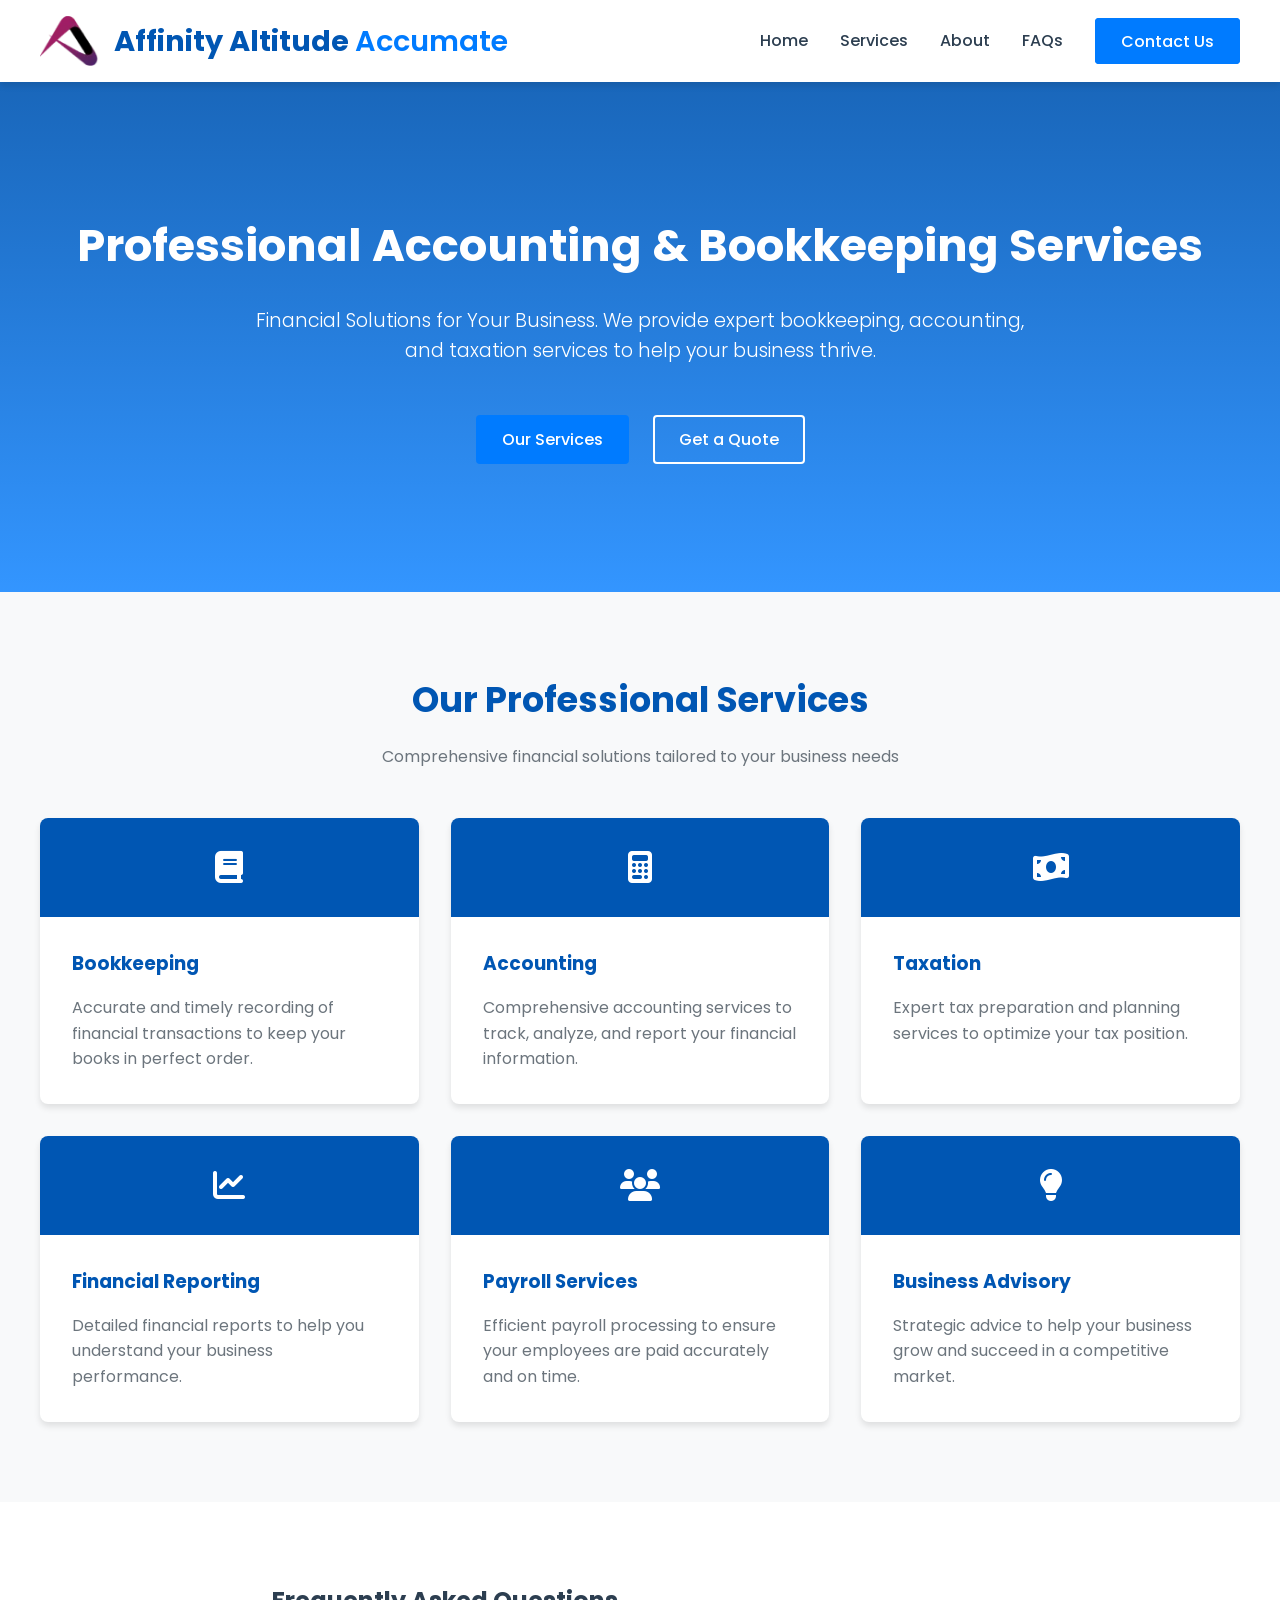
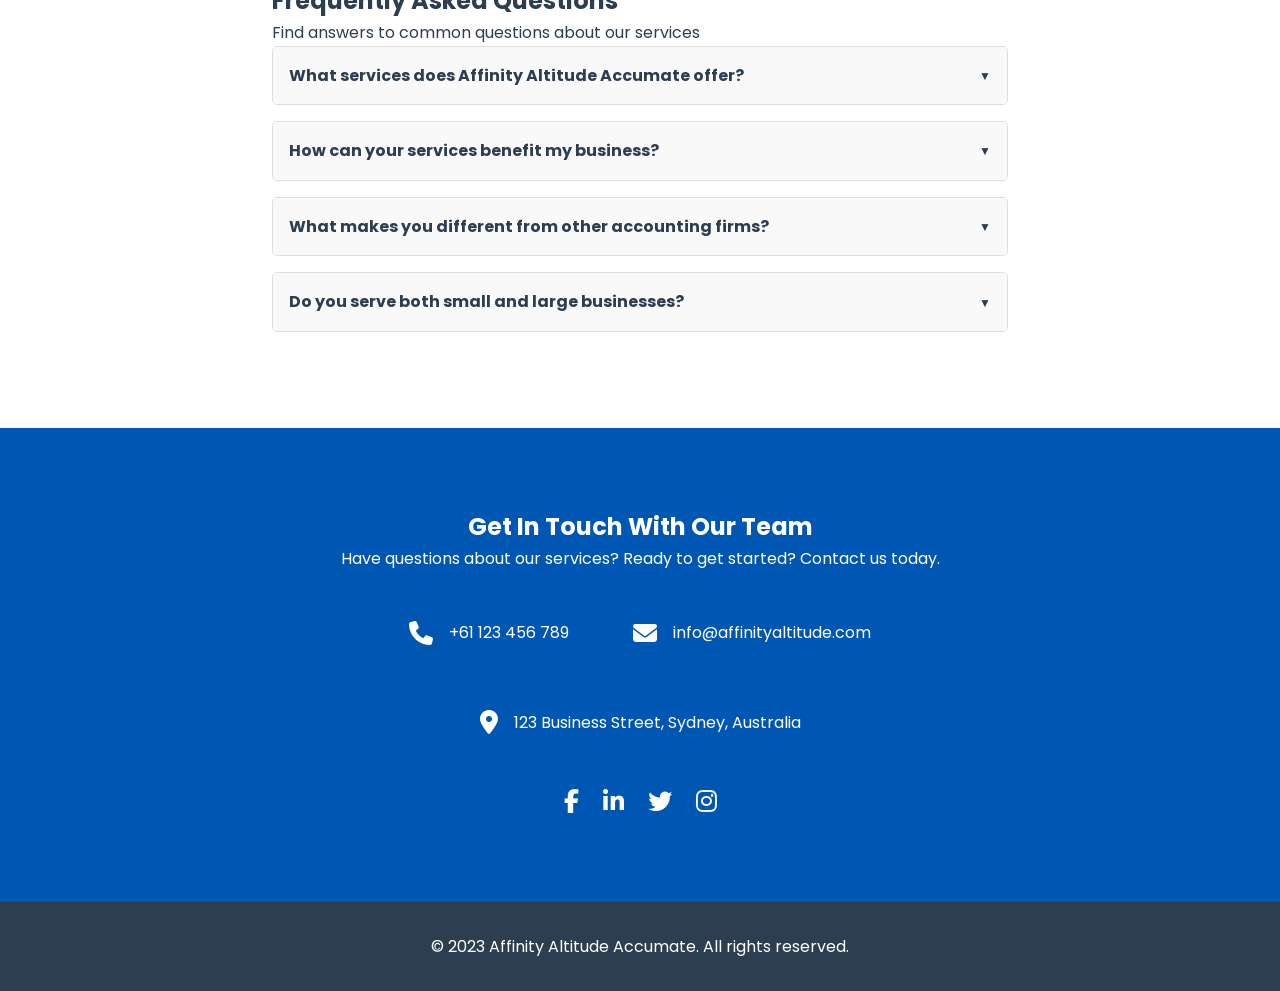
<file: index.html>
<!DOCTYPE html>
<html lang="en">
<head>
    <meta charset="UTF-8">
    <meta name="viewport" content="width=device-width, initial-scale=1.0">
    <title>Affinity Altitude Accumate | Professional Accounting Services</title>
    <link rel="stylesheet" href="https://cdnjs.cloudflare.com/ajax/libs/font-awesome/6.4.0/css/all.min.css">
    <link rel="preconnect" href="https://fonts.googleapis.com">
    <link rel="preconnect" href="https://fonts.gstatic.com" crossorigin>
    <link href="https://fonts.googleapis.com/css2?family=Poppins:wght@300;400;500;600;700&display=swap" rel="stylesheet">
    <style>
        :root {
            --primary-blue: #0056b3;
            --accent-blue: #007bff;
            --dark-text: #2c3e50;
            --light-text: #6c757d;
            --light-bg: #f8f9fa;
            --white: #ffffff;
            --shadow: 0 4px 6px rgba(0, 0, 0, 0.1);
        }
        
        * {
            margin: 0;
            padding: 0;
            box-sizing: border-box;
        }

        body {
            font-family: 'Poppins', sans-serif;
            line-height: 1.6;
            color: var(--dark-text);
            background-color: var(--white);
        }

        /* Header Styles */
        header {
            background-color: var(--white);
            padding: 1rem 2rem;
            box-shadow: var(--shadow);
            position: sticky;
            top: 0;
            z-index: 100;
        }

        .nav-container {
            display: flex;
            justify-content: space-between;
            align-items: center;
            max-width: 1200px;
            margin: 0 auto;
        }

        .logo-container {
            display: flex;
            align-items: center;
            gap: 15px;
        }

        .logo-img {
            height: 50px;
            width: auto;
        }

        .logo-text {
            font-size: 1.8rem;
            font-weight: 700;
            color: var(--primary-blue);
        }

        .logo-text span {
            color: var(--accent-blue);
            font-weight: 600;
        }

        nav ul {
            display: flex;
            gap: 2rem;
            list-style: none;
        }

        nav a {
            text-decoration: none;
            color: var(--dark-text);
            font-weight: 500;
            transition: color 0.3s;
            position: relative;
        }

        nav a:hover {
            color: var(--accent-blue);
        }

        nav a::after {
            content: '';
            position: absolute;
            width: 0;
            height: 2px;
            bottom: -5px;
            left: 0;
            background-color: var(--accent-blue);
            transition: width 0.3s;
        }

        nav a:hover::after {
            width: 100%;
        }

        .cta-button {
            background-color: var(--accent-blue);
            color: white;
            padding: 0.6rem 1.5rem;
            border-radius: 4px;
            text-decoration: none;
            font-weight: 500;
            transition: all 0.3s;
            border: 2px solid var(--accent-blue);
        }

        .cta-button:hover {
            background-color: transparent;
            color: var(--accent-blue);
            transform: translateY(-2px);
        }

        /* Hero Section */
        .hero {
            background: linear-gradient(rgba(0, 86, 179, 0.9), rgba(0, 123, 255, 0.8)), 
                        url('https://affinityoutsourcing.net/wp-content/uploads/2023/05/affinity-outsourcing-hero-image.jpg') no-repeat center center/cover;
            color: var(--white);
            text-align: center;
            padding: 8rem 2rem;
        }

        .hero h1 {
            font-size: 2.8rem;
            margin-bottom: 1.5rem;
            font-weight: 700;
        }

        .hero p {
            font-size: 1.2rem;
            max-width: 800px;
            margin: 0 auto 3rem;
            font-weight: 300;
        }

        .cta-buttons {
            display: flex;
            gap: 1.5rem;
            justify-content: center;
        }

        .secondary-button {
            background-color: transparent;
            border: 2px solid var(--white);
        }

        .secondary-button:hover {
            background-color: var(--white);
            color: var(--primary-blue);
        }

        /* Services Section */
        .services-section {
            padding: 5rem 2rem;
            background-color: var(--light-bg);
        }

        .section-title {
            text-align: center;
            margin-bottom: 3rem;
        }

        .section-title h2 {
            font-size: 2.2rem;
            color: var(--primary-blue);
            margin-bottom: 1rem;
        }

        .section-title p {
            color: var(--light-text);
            max-width: 700px;
            margin: 0 auto;
        }

        .services-grid {
            display: grid;
            grid-template-columns: repeat(auto-fit, minmax(300px, 1fr));
            gap: 2rem;
            max-width: 1200px;
            margin: 0 auto;
        }

        .service-card {
            background-color: var(--white);
            border-radius: 8px;
            overflow: hidden;
            box-shadow: var(--shadow);
            transition: transform 0.3s, box-shadow 0.3s;
        }

        .service-card:hover {
            transform: translateY(-10px);
            box-shadow: 0 10px 20px rgba(0, 0, 0, 0.1);
        }

        .service-icon {
            background-color: var(--primary-blue);
            color: white;
            font-size: 2rem;
            padding: 1.5rem;
            text-align: center;
        }

        .service-content {
            padding: 2rem;
        }

        .service-content h3 {
            color: var(--primary-blue);
            margin-bottom: 1rem;
        }

        .service-content p {
            color: var(--light-text);
            line-height: 1.6;
        }

        /* FAQ Section */
        .faq-section {
            padding: 5rem 2rem;
            max-width: 800px;
            margin: 0 auto;
        }

        .faq-item {
            margin-bottom: 1rem;
            border: 1px solid #ddd;
            border-radius: 5px;
            overflow: hidden;
        }

        .faq-question {
            font-weight: bold;
            color: var(--dark-text);
            padding: 1rem;
            background-color: #f9f9f9;
            cursor: pointer;
            display: flex;
            justify-content: space-between;
            align-items: center;
            transition: background-color 0.3s;
        }

        .faq-question:hover {
            background-color: #f0f0f0;
        }

        .faq-question::after {
            content: "▼";
            font-size: 12px;
            transition: transform 0.3s;
        }

        .faq-question.active::after {
            transform: rotate(180deg);
        }

        .faq-answer {
            padding: 0;
            max-height: 0;
            overflow: hidden;
            transition: max-height 0.3s ease-out, padding 0.3s ease;
        }

        .faq-item.active .faq-answer {
            padding: 1rem;
            max-height: 500px;
        }

        /* Contact Section */
        .contact-section {
            background-color: var(--primary-blue);
            color: white;
            padding: 5rem 2rem;
            text-align: center;
        }

        .contact-info {
            display: flex;
            justify-content: center;
            gap: 4rem;
            margin: 3rem auto;
            max-width: 800px;
            flex-wrap: wrap;
        }

        .contact-item {
            display: flex;
            align-items: center;
            gap: 1rem;
        }

        .contact-item i {
            font-size: 1.5rem;
        }

        .social-links {
            display: flex;
            gap: 1.5rem;
            justify-content: center;
            margin-top: 2rem;
        }

        .social-links a {
            color: white;
            font-size: 1.5rem;
            transition: color 0.3s;
        }

        .social-links a:hover {
            color: var(--accent-blue);
        }

        /* Footer */
        footer {
            background-color: var(--dark-text);
            color: white;
            text-align: center;
            padding: 2rem;
        }

        /* Responsive Design */
        @media (max-width: 768px) {
            .nav-container {
                flex-direction: column;
                gap: 1.5rem;
            }

            nav ul {
                flex-direction: column;
                gap: 1rem;
                text-align: center;
            }

            .hero {
                padding: 6rem 1.5rem;
            }

            .hero h1 {
                font-size: 2.2rem;
            }

            .cta-buttons {
                flex-direction: column;
                align-items: center;
            }

            .contact-info {
                flex-direction: column;
                gap: 1.5rem;
            }
        }
    </style>
</head>
<body>
    <header>
        <div class="nav-container">
            <div class="logo-container">
                <img src="images/logo.png" alt="Affinity Altitude Accumate Logo" class="logo-img">
                <div class="logo-text">Affinity Altitude <span>Accumate</span></div>
            </div>
            <nav>
                <ul>
                    <li><a href="#home">Home</a></li>
                    <li><a href="#services">Services</a></li>
                    <li><a href="#about">About</a></li>
                    <li><a href="#faq">FAQs</a></li>
                    <li><a href="#contact" class="cta-button">Contact Us</a></li>
                </ul>
            </nav>
        </div>
    </header>

    <main>
        <section class="hero">
            <h1>Professional Accounting & Bookkeeping Services</h1>
            <p>Financial Solutions for Your Business. We provide expert bookkeeping, accounting, and taxation services to help your business thrive.</p>
            <div class="cta-buttons">
                <a href="#services" class="cta-button">Our Services</a>
                <a href="#contact" class="cta-button secondary-button">Get a Quote</a>
            </div>
        </section>

        <section class="services-section" id="services">
            <div class="section-title">
                <h2>Our Professional Services</h2>
                <p>Comprehensive financial solutions tailored to your business needs</p>
            </div>
            
            <div class="services-grid">
                <div class="service-card">
                    <div class="service-icon">
                        <i class="fas fa-book"></i>
                    </div>
                    <div class="service-content">
                        <h3>Bookkeeping</h3>
                        <p>Accurate and timely recording of financial transactions to keep your books in perfect order.</p>
                    </div>
                </div>
                
                <div class="service-card">
                    <div class="service-icon">
                        <i class="fas fa-calculator"></i>
                    </div>
                    <div class="service-content">
                        <h3>Accounting</h3>
                        <p>Comprehensive accounting services to track, analyze, and report your financial information.</p>
                    </div>
                </div>
                
                <div class="service-card">
                    <div class="service-icon">
                        <i class="fas fa-money-bill-wave"></i>
                    </div>
                    <div class="service-content">
                        <h3>Taxation</h3>
                        <p>Expert tax preparation and planning services to optimize your tax position.</p>
                    </div>
                </div>
                
                <div class="service-card">
                    <div class="service-icon">
                        <i class="fas fa-chart-line"></i>
                    </div>
                    <div class="service-content">
                        <h3>Financial Reporting</h3>
                        <p>Detailed financial reports to help you understand your business performance.</p>
                    </div>
                </div>
                
                <div class="service-card">
                    <div class="service-icon">
                        <i class="fas fa-users"></i>
                    </div>
                    <div class="service-content">
                        <h3>Payroll Services</h3>
                        <p>Efficient payroll processing to ensure your employees are paid accurately and on time.</p>
                    </div>
                </div>
                
                <div class="service-card">
                    <div class="service-icon">
                        <i class="fas fa-lightbulb"></i>
                    </div>
                    <div class="service-content">
                        <h3>Business Advisory</h3>
                        <p>Strategic advice to help your business grow and succeed in a competitive market.</p>
                    </div>
                </div>
            </div>
        </section>

        <section class="faq-section" id="faq">
            <h2>Frequently Asked Questions</h2>
            <p>Find answers to common questions about our services</p>
            
            <div class="faq-container">
                <div class="faq-item">
                    <div class="faq-question">What services does Affinity Altitude Accumate offer?</div>
                    <div class="faq-answer">
                        <p>We offer a comprehensive range of financial services including bookkeeping, accounting, taxation, business advisory, financial reporting, payroll management, and specialized services tailored to Australian business needs.</p>
                    </div>
                </div>
                
                <div class="faq-item">
                    <div class="faq-question">How can your services benefit my business?</div>
                    <div class="faq-answer">
                        <p>Our services help maintain accurate financial records, ensure compliance with tax laws, provide insights for better decision-making, and free up your time to focus on core business activities.</p>
                    </div>
                </div>
                
                <div class="faq-item">
                    <div class="faq-question">What makes you different from other accounting firms?</div>
                    <div class="faq-answer">
                        <p>We combine innovative approaches with industry expertise, offering personalized service, transparent pricing, and a strong focus on building long-term relationships with our clients.</p>
                    </div>
                </div>
                
                <div class="faq-item">
                    <div class="faq-question">Do you serve both small and large businesses?</div>
                    <div class="faq-answer">
                        <p>Yes, our services are scalable and can be tailored to meet the specific needs of businesses of all sizes, from startups to large corporations.</p>
                    </div>
                </div>
            </div>
        </section>

        <section class="contact-section" id="contact">
            <h2>Get In Touch With Our Team</h2>
            <p>Have questions about our services? Ready to get started? Contact us today.</p>
            
            <div class="contact-info">
                <div class="contact-item">
                    <i class="fas fa-phone"></i>
                    <p>+61 123 456 789</p>
                </div>
                <div class="contact-item">
                    <i class="fas fa-envelope"></i>
                    <p>info@affinityaltitude.com</p>
                </div>
                <div class="contact-item">
                    <i class="fas fa-map-marker-alt"></i>
                    <p>123 Business Street, Sydney, Australia</p>
                </div>
            </div>

            <div class="social-links">
                <a href="#"><i class="fab fa-facebook-f"></i></a>
                <a href="#"><i class="fab fa-linkedin-in"></i></a>
                <a href="#"><i class="fab fa-twitter"></i></a>
                <a href="#"><i class="fab fa-instagram"></i></a>
            </div>
        </section>
    </main>

    <footer>
        <p>&copy; 2023 Affinity Altitude Accumate. All rights reserved.</p>
    </footer>

    <script>
        // FAQ Accordion Functionality
        document.addEventListener('DOMContentLoaded', function() {
            const faqQuestions = document.querySelectorAll('.faq-question');
            
            faqQuestions.forEach(question => {
                question.addEventListener('click', () => {
                    const item = question.parentNode;
                    const isActive = item.classList.contains('active');
                    
                    // Close all items first
                    document.querySelectorAll('.faq-item').forEach(el => {
                        el.classList.remove('active');
                    });
                    
                    // Open current if it wasn't active
                    if (!isActive) {
                        item.classList.add('active');
                    }
                });
            });
            
            // Smooth scrolling for anchor links
            document.querySelectorAll('a[href^="#"]').forEach(anchor => {
                anchor.addEventListener('click', function(e) {
                    e.preventDefault();
                    
                    const targetId = this.getAttribute('href');
                    if (targetId === '#') return;
                    
                    const targetElement = document.querySelector(targetId);
                    if (targetElement) {
                        targetElement.scrollIntoView({
                            behavior: 'smooth'
                        });
                    }
                });
            });
        });
    </script>
</body>
</html>
</file>
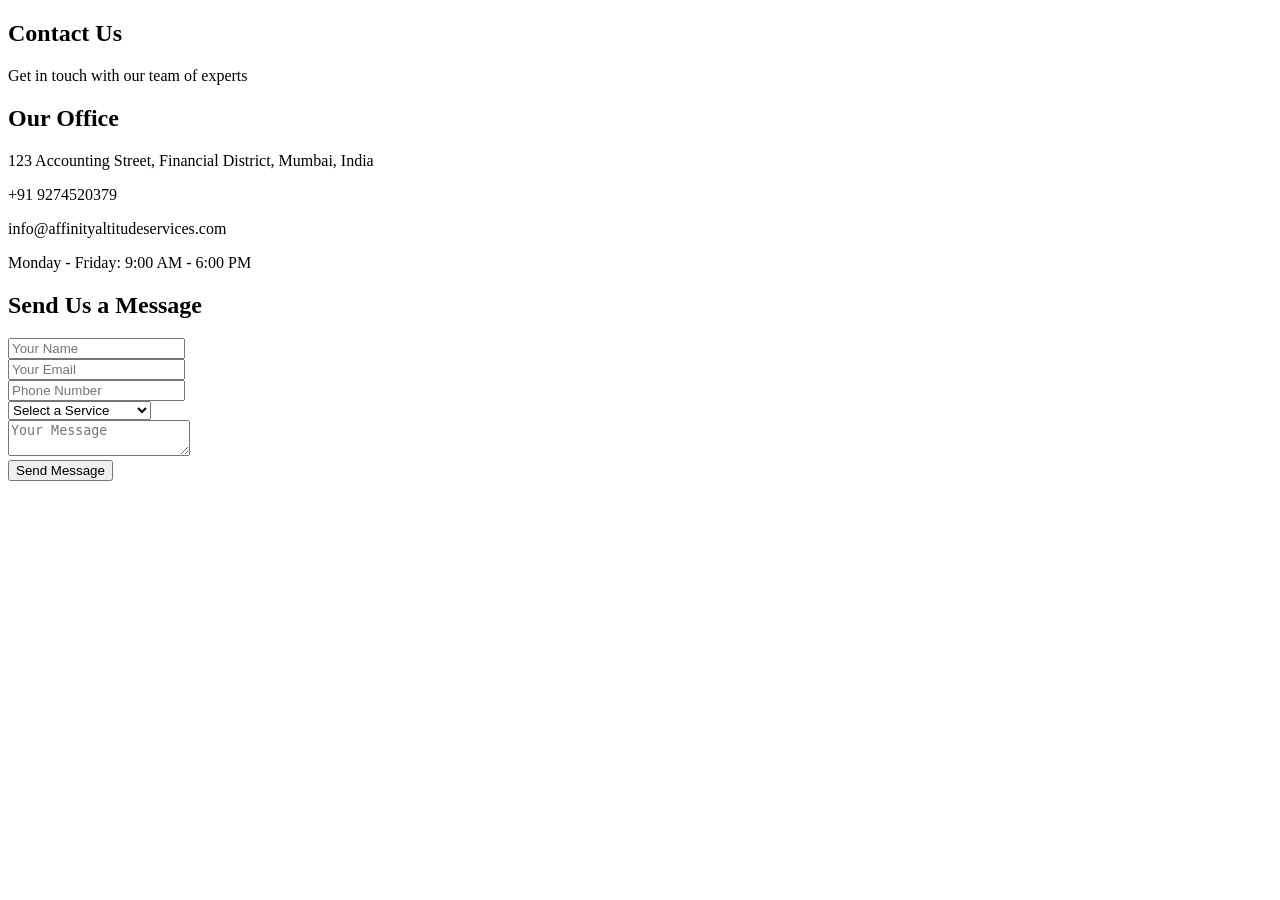
<file: contact.html>
<!DOCTYPE html>
<html lang="en">
<head>
    <!-- Same head as index.html -->
</head>
<body>
    <!-- Same navigation as index.html -->

    <!-- Contact Hero -->
    <section class="page-hero contact-hero">
        <div class="container">
            <h1>Contact Us</h1>
            <p>Get in touch with our team of experts</p>
        </div>
    </section>

    <!-- Contact Content -->
    <section class="contact-content">
        <div class="container">
            <div class="contact-grid">
                <div class="contact-info animate-fadeIn">
                    <h2>Our Office</h2>
                    <div class="info-item">
                        <i class="fas fa-map-marker-alt"></i>
                        <p>123 Accounting Street, Financial District, Mumbai, India</p>
                    </div>
                    <div class="info-item">
                        <i class="fas fa-phone"></i>
                        <p>+91 9274520379</p>
                    </div>
                    <div class="info-item">
                        <i class="fas fa-envelope"></i>
                        <p>info@affinityaltitudeservices.com</p>
                    </div>
                    <div class="info-item">
                        <i class="fas fa-clock"></i>
                        <p>Monday - Friday: 9:00 AM - 6:00 PM</p>
                    </div>
                </div>
                <div class="contact-form animate-slideUp">
                    <h2>Send Us a Message</h2>
                    <form id="contactForm" action="https://formspree.io/f/YOUR_FORM_ID" method="POST">
                        <div class="form-group">
                            <input type="text" name="name" placeholder="Your Name" required>
                        </div>
                        <div class="form-group">
                            <input type="email" name="email" placeholder="Your Email" required>
                        </div>
                        <div class="form-group">
                            <input type="tel" name="phone" placeholder="Phone Number">
                        </div>
                        <div class="form-group">
                            <select name="service" required>
                                <option value="">Select a Service</option>
                                <option value="bookkeeping">Bookkeeping</option>
                                <option value="tax">Tax Services</option>
                                <option value="consulting">Financial Consulting</option>
                                <option value="other">Other</option>
                            </select>
                        </div>
                        <div class="form-group">
                            <textarea name="message" placeholder="Your Message" required></textarea>
                        </div>
                        <button type="submit" class="cta-button">Send Message</button>
                    </form>
                </div>
            </div>
        </div>
    </section>

    <!-- Same footer as index.html -->
    <script src="scripts/form-handler.js"></script>
</body>
</html>
</file>
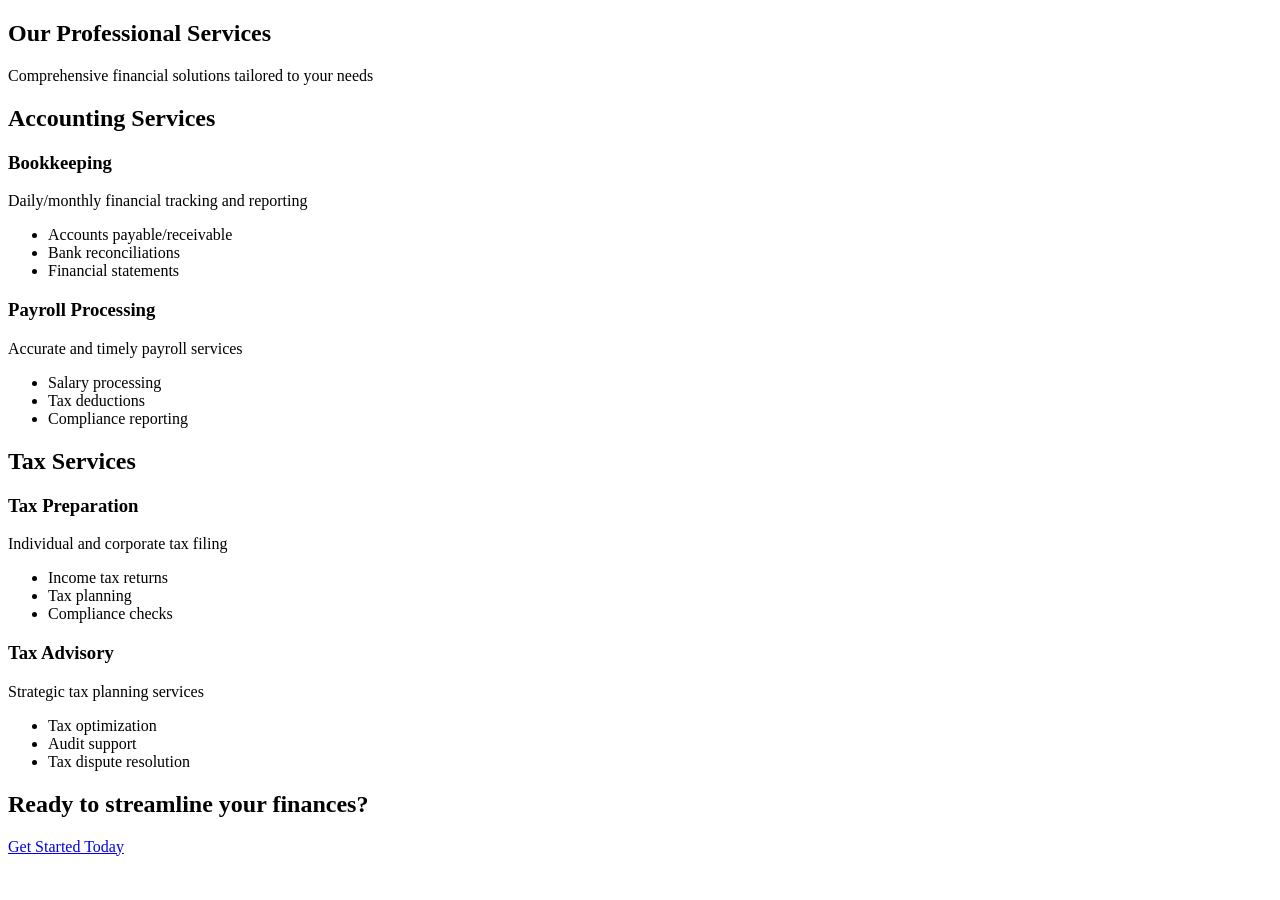
<file: services.html>
<!DOCTYPE html>
<html lang="en">
<head>
    <!-- Same head as index.html -->
</head>
<body>
    <!-- Same navigation as index.html -->

    <!-- Services Hero -->
    <section class="page-hero services-hero">
        <div class="container">
            <h1>Our Professional Services</h1>
            <p>Comprehensive financial solutions tailored to your needs</p>
        </div>
    </section>

    <!-- Services List -->
    <section class="services-list">
        <div class="container">
            <div class="service-category">
                <h2><i class="fas fa-calculator"></i> Accounting Services</h2>
                <div class="service-items">
                    <div class="service-item animate-slideUp">
                        <h3>Bookkeeping</h3>
                        <p>Daily/monthly financial tracking and reporting</p>
                        <ul>
                            <li>Accounts payable/receivable</li>
                            <li>Bank reconciliations</li>
                            <li>Financial statements</li>
                        </ul>
                    </div>
                    <div class="service-item animate-slideUp" style="animation-delay: 0.2s;">
                        <h3>Payroll Processing</h3>
                        <p>Accurate and timely payroll services</p>
                        <ul>
                            <li>Salary processing</li>
                            <li>Tax deductions</li>
                            <li>Compliance reporting</li>
                        </ul>
                    </div>
                </div>
            </div>

            <div class="service-category">
                <h2><i class="fas fa-file-invoice-dollar"></i> Tax Services</h2>
                <div class="service-items">
                    <div class="service-item animate-slideUp" style="animation-delay: 0.4s;">
                        <h3>Tax Preparation</h3>
                        <p>Individual and corporate tax filing</p>
                        <ul>
                            <li>Income tax returns</li>
                            <li>Tax planning</li>
                            <li>Compliance checks</li>
                        </ul>
                    </div>
                    <div class="service-item animate-slideUp" style="animation-delay: 0.6s;">
                        <h3>Tax Advisory</h3>
                        <p>Strategic tax planning services</p>
                        <ul>
                            <li>Tax optimization</li>
                            <li>Audit support</li>
                            <li>Tax dispute resolution</li>
                        </ul>
                    </div>
                </div>
            </div>
        </div>
    </section>

    <!-- Call to Action -->
    <section class="cta-section">
        <div class="container">
            <h2>Ready to streamline your finances?</h2>
            <a href="contact.html" class="cta-button">Get Started Today</a>
        </div>
    </section>

    <!-- Same footer as index.html -->
</body>
</html>
</file>
